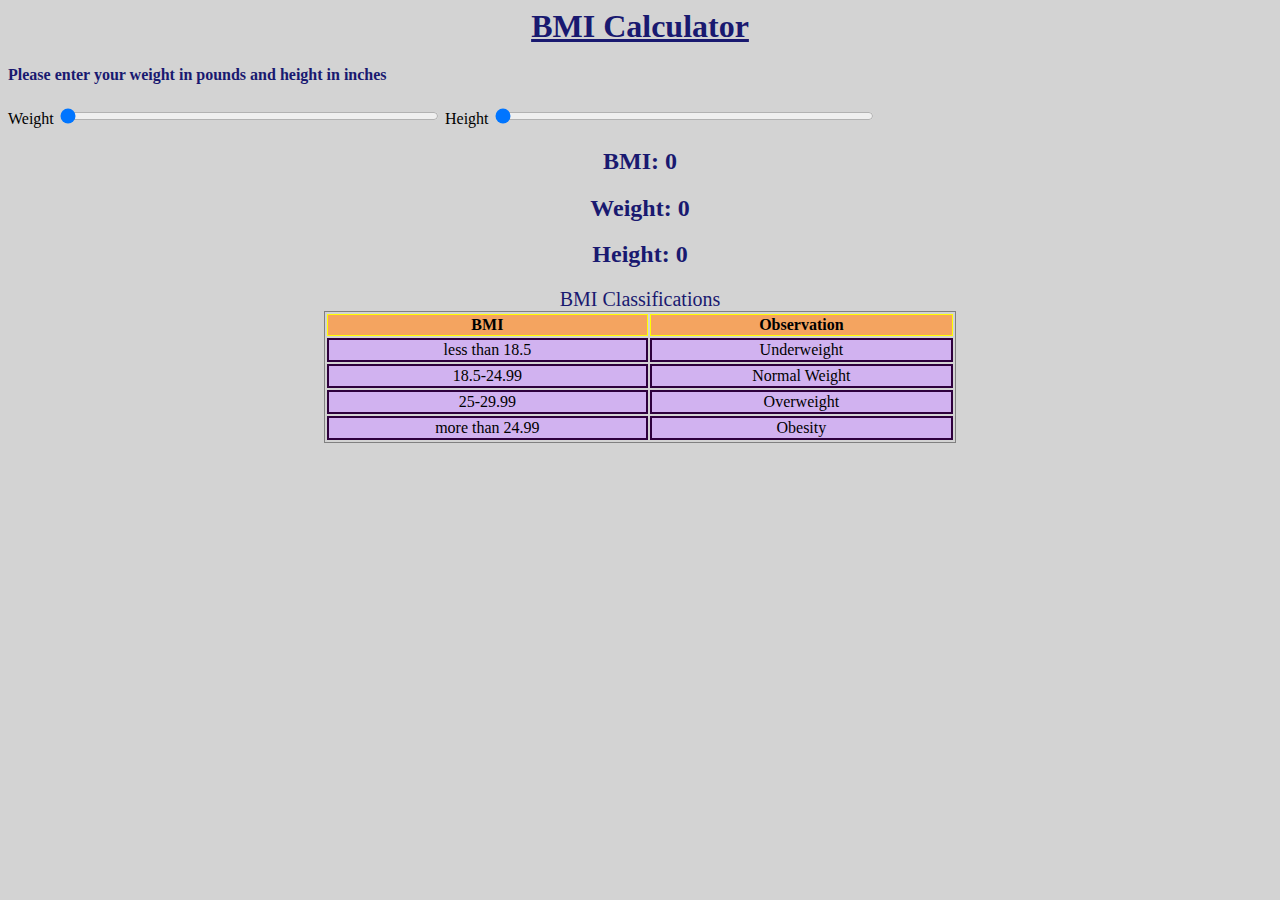
<file: bmi.html>
<html>
    <head>
        <title>Body Mass Calculator</title>
        <link rel="stylesheet" type="text/css" href="bmi.css">
    </head>
    <body>
    <h1>BMI Calculator </h1>
    <h4> Please enter your weight in pounds and height in inches</h4>
    
    <label for="w"> Weight </label>
    <input type ="range" min=0  max=400 id="w" onmousemove="calculate();" value="0">
    
    <label for="h"> Height </label>
     <input type ="range" min=0  max=100 id="h" onmousemove="calculate();" value="0">
        
    <h2 id="outputbmi"> BMI: 0 </h1>
    <h2 id="outputw"> Weight: 0 </h1>
    <h2 id="outputh"> Height: 0 </h1>
    
<table align="center">
<caption>BMI Classifications</caption>
<tr>
     <th>BMI</th>
     <th>Observation</th>
 </tr>
 <tr>
     <td>less than 18.5</td>
     <td>Underweight</td>
 </tr>
 <tr>
     <td>18.5-24.99</td>
     <td>Normal Weight</td>
 </tr>
 <tr>
     <td>25-29.99</td>
     <td>Overweight</td>
 </tr>
 <tr>
     <td>more than 24.99</td>
     <td>Obesity</td>
 </tr>
</table>
    <script>
        calculate=function()
        
        {weight=document.querySelector("#w").value;
        height=document.querySelector("#h").value;
        bmi= (weight * 703)/(height*height);  
         
        bmih2=document.querySelector("#outputbmi");
        wh2=document.querySelector("#outputw");
        hh2=document.querySelector("#outputh"); 
        
         
        bmih2.innerHTML=" Your BMI is: "+ bmi;
        wh2.innerHTML="Weight: "+ weight;
        hh2.innerHTML="Height:"+ height;}
        
    </script>
    </body>
</html>
</file>
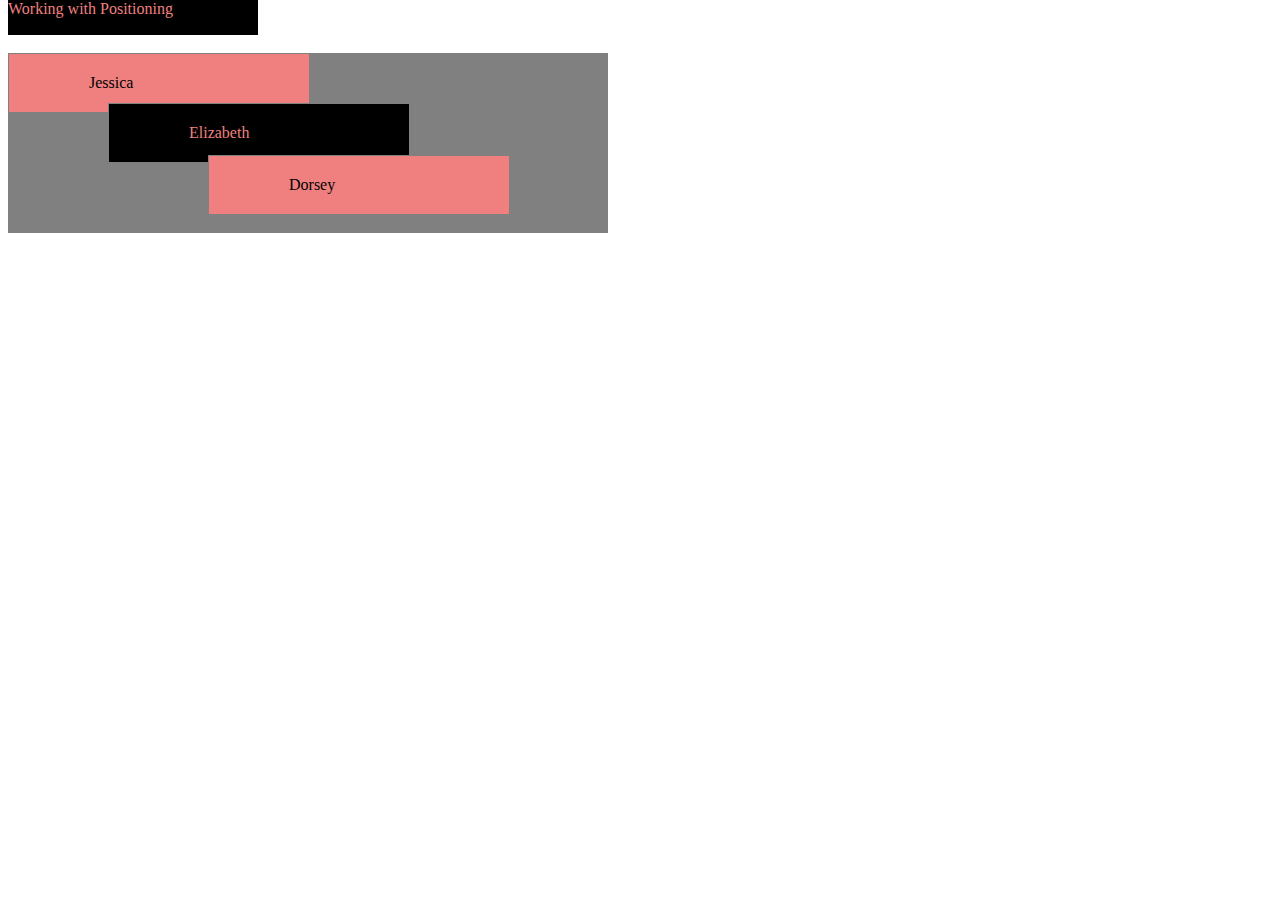
<file: positioning.html>
<html>

<head>
<title>Positioning Assignment</title>
<style>
aside {width:200px;position: relative; top: 0px; border:1px solid grey; 
 background-color: #F08080;padding-top: 20px;
    padding-right: 20px;
    padding-bottom: 20px;
    padding-left: 80px;
 display:block;
}
 
section {width:200px;position: relative; top: -10px;border:1px solid grey;
 background-color: black;padding-top: 20px;
    padding-right: 20px;
    padding-bottom: 20px;
    padding-left: 80px;
 left:100px;
 display:block;
}
 
nav {width:200px;position: relative; top: -18px;border:1px solid grey;
 background-color: #F08080;padding-top: 20px;
    padding-right: 20px;
    padding-bottom: 20px;
    padding-left: 80px;
 left:200px;
 display:block;
}
 
 main {width: 600px;background-color:gray;position:relative; top:45px;left:0px;}
    
    .coral{color:#F08080;}
    
    header { z-index: +1;position: fixed;
             background-color: black;
             top: 0px;
             left: 8px;
             width: 250px;
             height: 35px;
             text-color: white
        padding:10px;}
              
</style>
</head>
<body>

<header class="coral">Working with Positioning</header>
<main>
<aside>Jessica</aside>

<section class="coral">Elizabeth</section>

<nav>Dorsey</nav>
</main>
</body>
</html>
</file>
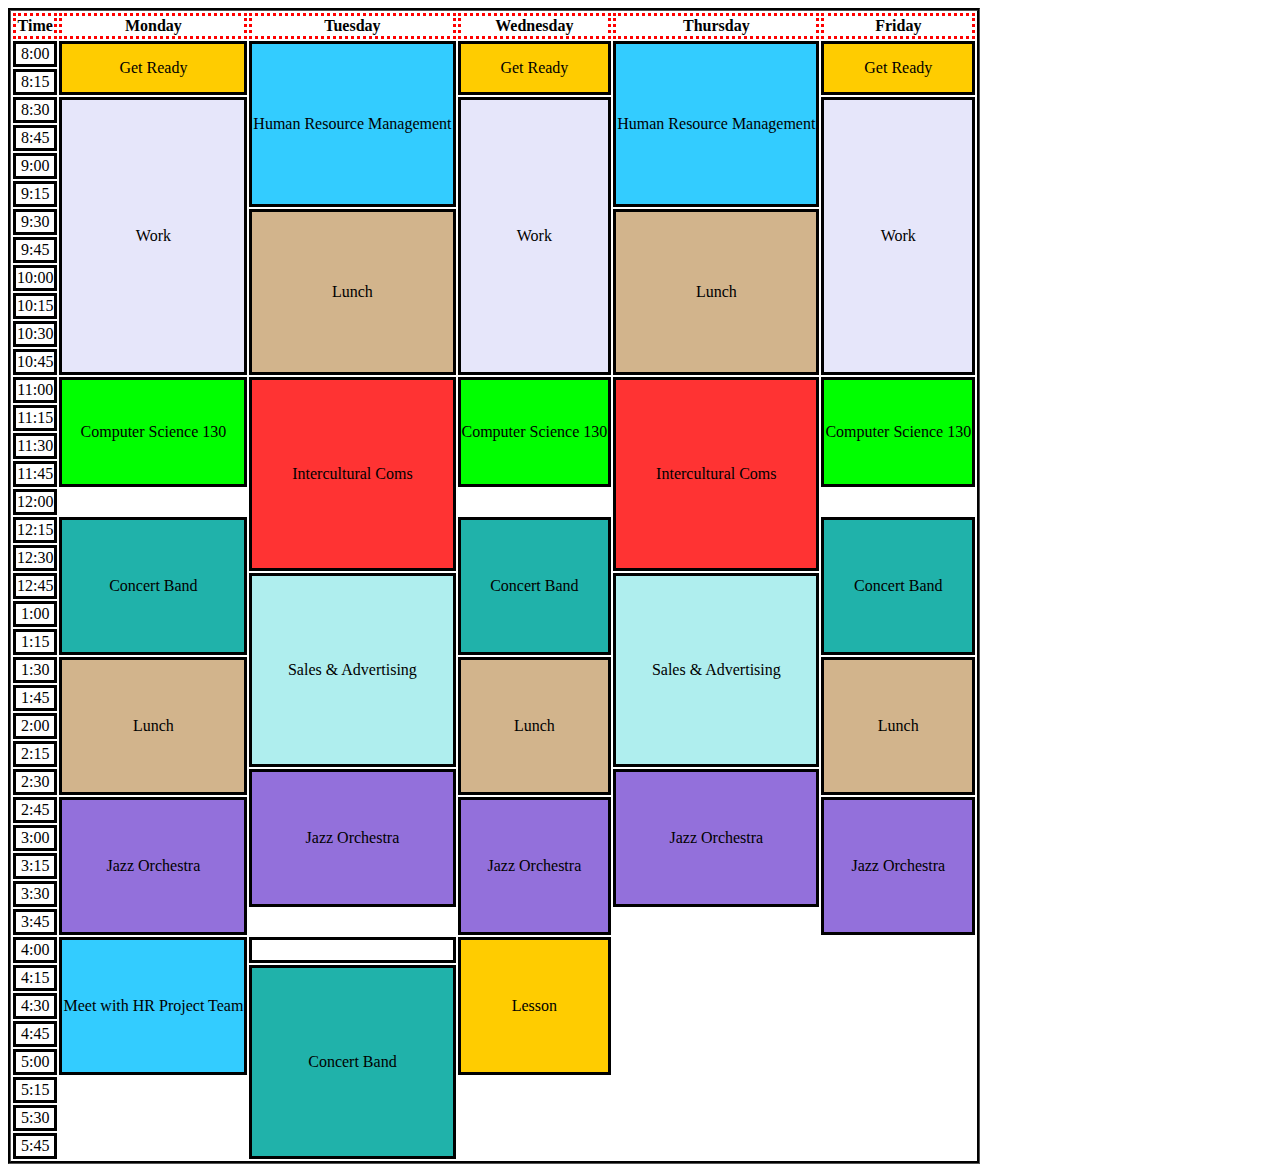
<file: schedule.html>
<html>
<head>
  <link rel="stylesheet" type="text/css" href="schedule.css">
</head>
<style>

</style>
<body>
<table>
<tr>
  <th>Time</th>
  <th>Monday</th>
  <th>Tuesday</th>
  <th>Wednesday</th>
  <th>Thursday</th>
  <th>Friday</th>
</tr>
<tr>
  <td>8:00</td>
  <td class="misc" rowspan=2>Get Ready</td>
  <td class="hr" rowspan=6>Human Resource Management</td>
  <td class="misc" rowspan=2>Get Ready</td>
  <td class="hr" rowspan=6>Human Resource Management</td>
  <td class="misc" rowspan=2>Get Ready</td>
</tr>
<tr>
  <td>8:15</td>
</tr>
<tr>
  <td>8:30</td>
  <td class="work" rowspan=10>Work</td>
  <td class="work" rowspan=10>Work</td>
  <td class="work" rowspan=10>Work</td>
</tr>
<tr>
  <td>8:45</td>
</tr>
<tr>
  <td>9:00</td>
</tr>
<tr>
  <td>9:15</td>
</tr>
<tr>
  <td>9:30</td>
  <td class="eat" rowspan=6> Lunch</td>
  <td class="eat" rowspan=6> Lunch</td>
</tr>
<tr>
  <td>9:45</td>
</tr>
<tr>
  <td>10:00</td>
  </tr>
<tr>
<td>10:15</td>
</tr>
<tr>
  <td>10:30</td>
  </tr>
<tr>
  <td>10:45</td>
</tr>
<tr>
  <td>11:00</td>
  <td class="compsci" rowspan=4>Computer Science 130</td>
  <td class="coms" rowspan=7>Intercultural Coms</td>
  <td class="compsci" rowspan=4>Computer Science 130</td>
  <td class="coms" rowspan=7>Intercultural Coms</td>
  <td class="compsci" rowspan=4>Computer Science 130</td>
</tr>
<tr>
  <td>11:15</td>
</tr>
<tr>
  <td>11:30</td>
</tr>
<tr>
  <td>11:45</td>
</tr>
<tr>
  <td>12:00</td>
  </tr>
<tr>
  <td>12:15</td>
  <td class="band" rowspan=5>Concert Band</td>
  <td class="band" rowspan=5>Concert Band</td>
  <td class="band" rowspan=5>Concert Band</td>
</tr>
<tr>
  <td>12:30</td>
  </tr>
<tr>
  <td>12:45</td>
  <td class="sales" rowspan=7>Sales & Advertising</td>
  <td class="sales" rowspan=7>Sales & Advertising</td>
</tr>
<tr>
  <td>1:00</td>
  </tr>
<tr>
  <td>1:15</td>
</tr>
<tr>
  <td>1:30</td>
  <td class="eat" rowspan=5>Lunch</td>
  <td class="eat" rowspan=5>Lunch </td>
  <td class="eat" rowspan=5>Lunch</td>
</tr>
<tr>
  <td>1:45</td>
</tr>
<tr>
  <td>2:00</td>
</tr>
<tr>
  <td>2:15</td>
</tr>
<tr>
  <td>2:30</td>
  <td class="jazz" rowspan=5>Jazz Orchestra</td>
  <td class="jazz" rowspan=5>Jazz Orchestra</td>
</tr>
<tr>
  <td>2:45</td>
  <td class="jazz" rowspan=5>Jazz Orchestra</td>
  <td class="jazz" rowspan=5>Jazz Orchestra</td>
  <td class="jazz" rowspan=5>Jazz Orchestra</td>
</tr>
<tr>
  <td>3:00</td>
</tr>
<tr>
  <td>3:15</td>
</tr>
<tr>
  <td>3:30</td>
</tr>
<tr>
  <td>3:45</td>
</tr>
<tr>
  <td>4:00</td>
  <td class="hr" rowspan=5>Meet with HR Project Team</td>
  <td> </td>
 <td class="misc" rowspan=5>Lesson</td>
</tr>
<tr>
  <td>4:15</td>
  <td class="band" rowspan=7>Concert Band</td>
</tr>
<tr>
  <td>4:30</td>
</tr>
<tr>
  <td>4:45</td>
</tr>
<tr>
  <td>5:00</td>
</tr>
<tr>
  <td>5:15</td>
</tr>
<tr>
  <td>5:30</td>
</tr>
<tr>
  <td>5:45</td>
</tr>

</table>
</body>
</html>
</file>
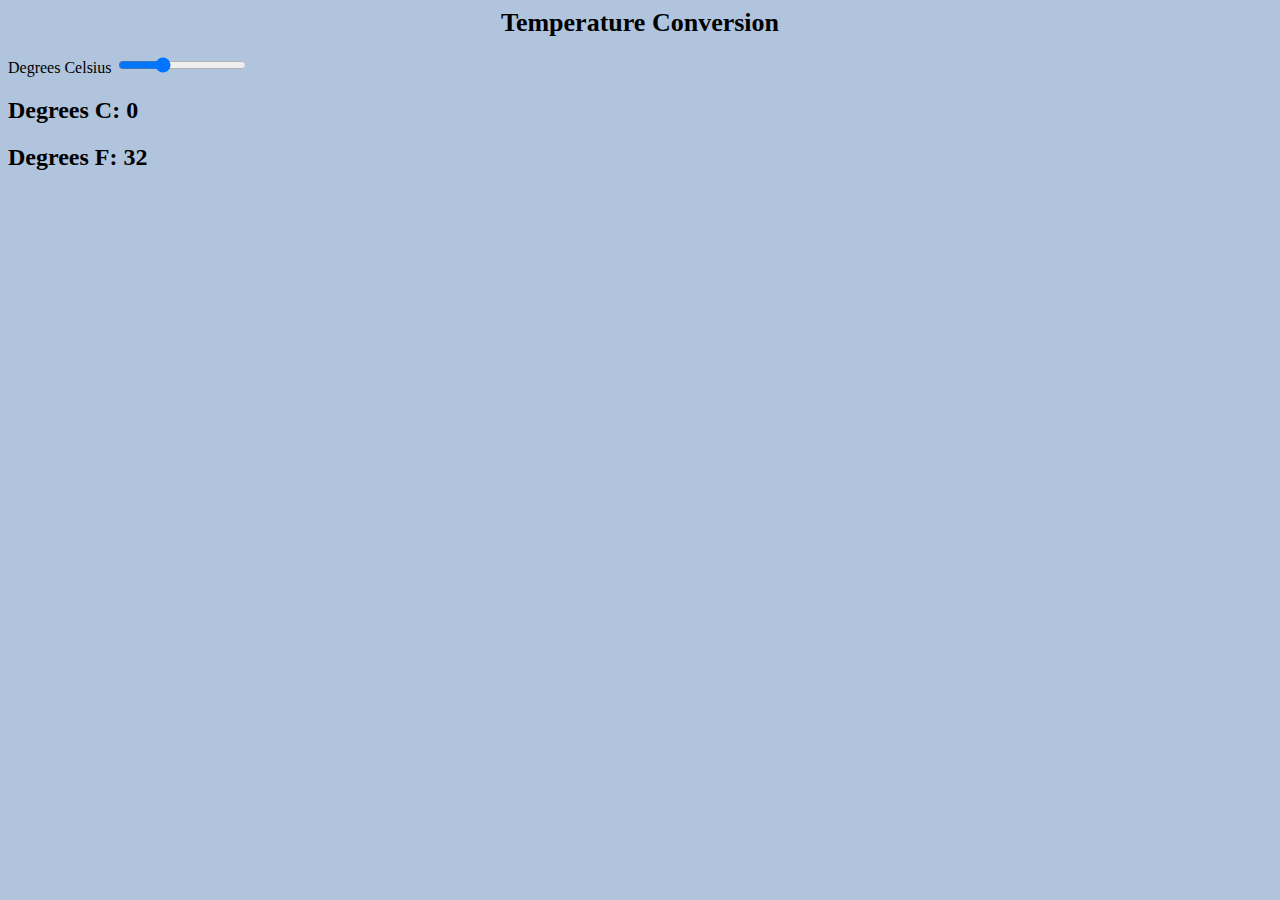
<file: temperature.html>
<html>
  <head>
    <title>Temperature Conversion</title>
  </head>
  
  <body>
        <h1 id="Firstheading">Temperature Conversion</h1>
        <Label for="slider">Degrees Celsius</Label>
        <input type="range" min=-100 max=200 id="slider" onmousemove="changetemp();"value=0>
        
        <h2 id="degreesc">Degrees C: 0</h2>
        <h2 id="degreesf">Degrees F: 32</h2>
        
    <script>
            changetemp = function() {
                theslider=document.querySelector("#slider");
                c=theslider.value;
                f=c*1.8 + 32;
                
                ch2 = document.querySelector("#degreesc");
                fh2 = document.querySelector("#degreesf");
                Fh1 = document.querySelector("#Firstheading");
                
                ch2.innerHTML="Degrees C: " + c;
                fh2.innerHTML="Degrees F: " + f;
                
            }
      
      document.body.style.backgroundColor = "LightSteelBlue";
      
      Fh1 = document.querySelector("#Firstheading");
      Fh1.style.textAlign = "center";
      Fh1.style.fontSize = "26px";
      
    </script>
  </body>
</html>
</file>
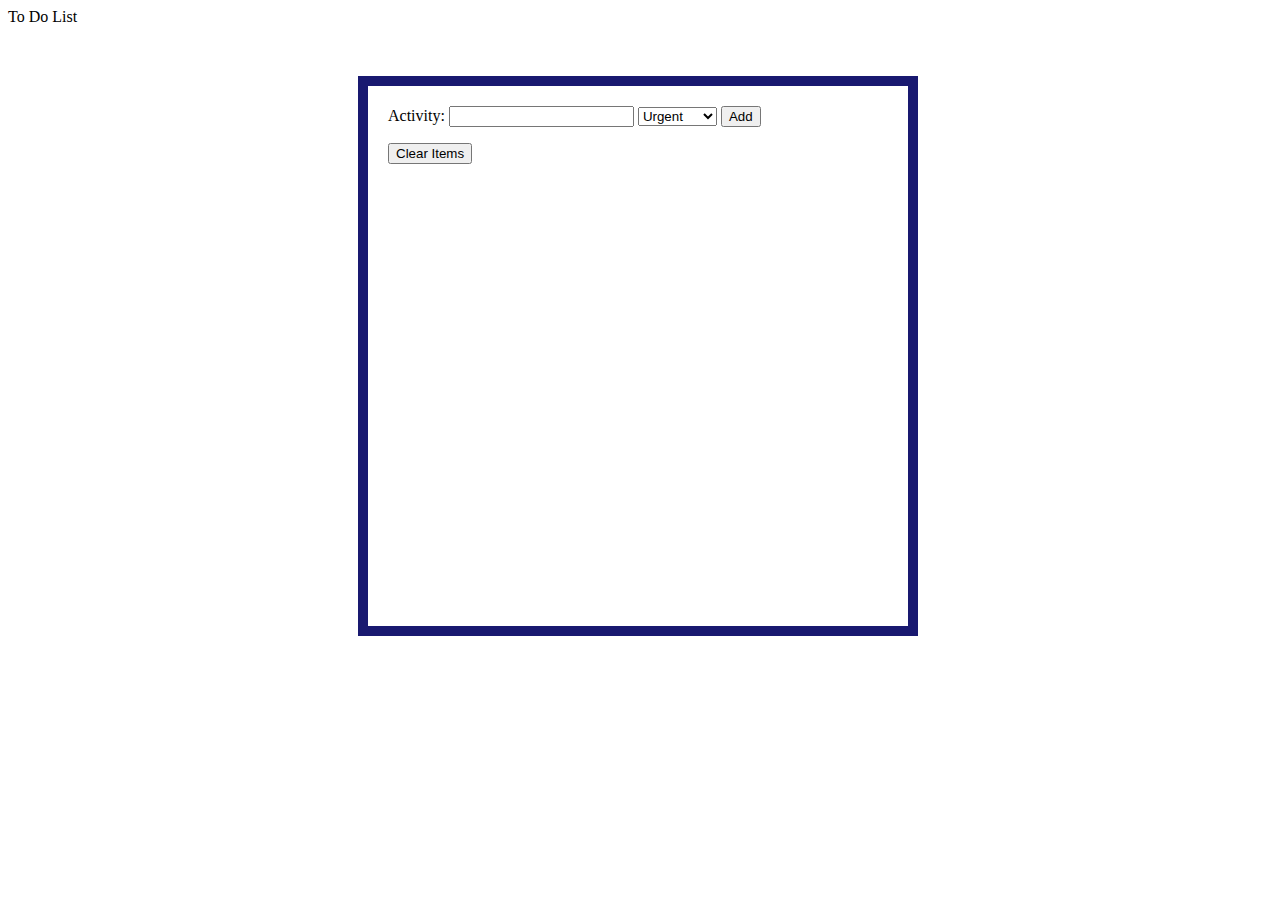
<file: todo.html>
<html>
    <head>
    <title>To do List</title>  
    
        <style>

    section{
      position: relative;
      top: 50px;
      left: 350px;
      width: 500px;
      height: 500px;
      padding: 20px;
      border: 10px solid MidnightBlue;}
      
    li {list-style-type: none}
    .complete 
        {text-decoration: line-through;}
        
    .Urgent {color:red}
    .Important {color:green}
    .Normal {color:black}

    </style>
    </head>
    
<header> To Do List</header>
<body>

<section>
    <label for="todo"> Activity: </label>
    <input type ="text" id="todo"> 
    
    <select id="priority">
        
        <option>Urgent</option>
        <option>Important</option>
        <option>Normal</option>

    </select>
        
    <button onclick="addlist()"> Add</button>
    <ul id="output"></ul>
    <button onclick="cleartodo()"> Clear Items </button>    
    
    

</section>
</body>


    
   <script>
   
       addlist=function() 
       
       {todo=document.querySelector("#todo").value;
       document.querySelector("#todo").value="";
       newactivity=document.createElement("li");
          
           
       checkbox = document.createElement("input");
       checkbox.type="checkbox";
       newactivity.appendChild(checkbox);
           
           
       newinput = document.createTextNode(todo); 
       newactivity.appendChild(newinput);
           
           
       todolist=document.querySelector("#output");
       checkbox.onclick=select;
       todolist.appendChild(newactivity);
           
       priorityoption=document.querySelector("#priority");
       priorityindex=priorityoption.selectedIndex;
       priority=priorityoption.options[priorityindex].value;
       newactivity.classList.add(priority);
       }
        
        select = function() {
        if (this.checked)
            this.parentNode.classList.add("complete");
        else
            this.parentNode.classList.remove("complete");}
            
        cleartodo= function ()
        { todolist=document.querySelector("#output")
          todolist.innerHTML=""}
</script>    
</html>
</file>
<file: bmi.css>
#w {width:30%}
        #h {width:30%}
        
        h1{
        color:MidnightBlue;
        text-align: center;
        text-decoration: underline;}
        
        h2{
        color:MidnightBlue;
        text-align: center;}
        
        h4{
        color:MidnightBlue}
        
        body{
        background-color: lightgrey}   
        
        table {border-style: solid; 
            border-width: 1px;
            width: 50%;
            border-spacing: 4px
            float: center;
        }
     
     th    {border-style: solid; 
            border-width: 1px;
            border-color: yellow;
            background-color: SandyBrown ;
            text-align: center;}
     
     td    {border-style: solid; 
            border-width: 2px;
            border-color: #2E003D;
            background-color: #D1B2F0;
            text-align:center;}
     
     caption {color: MidnightBlue;
              font-size: 20px}
</file>
<file: schedule.css>
.misc{background-color:#FFCC00;
}
.coms{background-color:#ff3333;
}

.work{background-color:lavender
}

.eat{background-color:#D2B48C;
}

.hr{background-color:#33ccff;
}
.compsci{background-color:#00ff00;
}
.band{background-color:#20B2AA; }

.jazz{background-color:#9370DB; }

.sales{background-color:#AFEEEE; }

table {
  border:groove;
  border-color:black;
  text-align:center;
  font-family:fantasy;
  border-width:3px;
}
th {
  border:dotted;
  border-color:red;
  text-align:center;
  font-family:fantasy;
  
}
td {
  border:solid;
  border-color:black;
  text-align:center;
}
</file>
